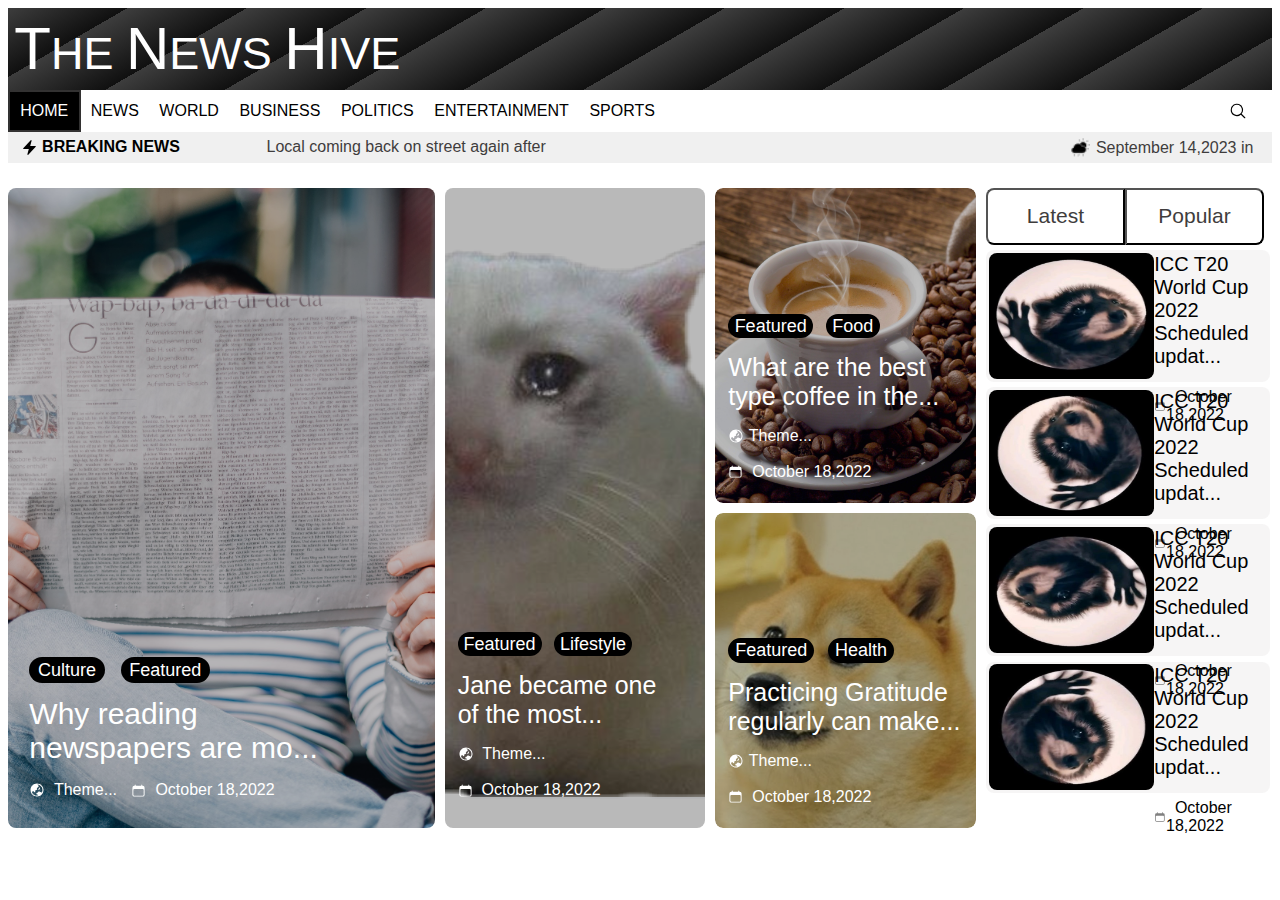
<file: page.html>
<!DOCTYPE html>
<html lang="en">
<head>
    <meta charset="UTF-8">
    <meta name="viewport" content="width=device-width, initial-scale=1.0">
    <title>Document</title>
    <link rel="stylesheet" href="page.css">
</head>
<body>
    <div class="name">
        <span style="font-size: 60px;">T</span>HE <span style="font-size: 60px;">N</span>EWS <span style="font-size: 60px;">H</span>IVE
    </div>
    <div>
        <nav class="navbar">
            <ul class="nav-elements">
                <li style="background-color: black; border: 2px solid rgb(51, 50, 50);"><a href="" style="background-color: black;color: white;">HOME<a></li>
                <li><a href="">NEWS</a></li>
                <li><a href="">WORLD</a></li>
                <li><a href="">BUSINESS</a></li>
                <li><a href="">POLITICS</a></li>
                <li><a href="">ENTERTAINMENT</a></li>
                <li><a href="">SPORTS</a> </li>
                
            </ul>
            <span class="search" style="margin-right: 12px;" ><svg xmlns="http://www.w3.org/2000/svg" height="18px" width="18px" viewBox="0 0 24 24" fill="black" class="w-6 h-6">
                <path fill-rule="evenodd" d="M10.5 3.75a6.75 6.75 0 1 0 0 13.5 6.75 6.75 0 0 0 0-13.5ZM2.25 10.5a8.25 8.25 0 1 1 14.59 5.28l4.69 4.69a.75.75 0 1 1-1.06 1.06l-4.69-4.69A8.25 8.25 0 0 1 2.25 10.5Z" clip-rule="evenodd" />
              </svg></span>
        </nav>
    </div>
    <div class="breaking-news">
       <span style="display: flex; align-items: center; float: inline-start;"><svg xmlns="http://www.w3.org/2000/svg" width="17px" height="17px" viewBox="0 0 24 24" fill="currentColor" class="w-6 h-6">
        <path fill-rule="evenodd" d="M14.615 1.595a.75.75 0 0 1 .359.852L12.982 9.75h7.268a.75.75 0 0 1 .548 1.262l-10.5 11.25a.75.75 0 0 1-1.272-.71l1.992-7.302H3.75a.75.75 0 0 1-.548-1.262l10.5-11.25a.75.75 0 0 1 .913-.143Z" clip-rule="evenodd" />
      </svg> &nbsp; <b>BREAKING NEWS</b></span>
            <span style="margin-left: 7%; color: rgb(63, 61, 61);">Local coming back on street again after</span>
            <span style="color: rgb(63, 61, 61); float: inline-end; display: flex; align-items: center;"><img src="icons8-rain-cloud-16.png" alt="" width="20px" height="20px" ><span style="margin:0px 6px;">September 14,2023 in</span></span>
    
    </div>
    <div class="allnews" style="margin-top: 2%; display: flex; align-items: center; justify-content: space-between;">
        <div class="image-news" style="height:70vh; width:75%;">
             <div class="img1-block" >
                <img src="newspaper2.jpg" alt="" width="100%" height="100%" id="img1" class="imgnews">
                <div  class="img-text" id="img1-text">
                 <p id="img1-type"><span style="background-color:black;  border-radius:15px; margin-right: 4%; padding: 1% 3%; font-size: 18px;">Culture</span>
                    <span style="background-color:black;  border-radius:15px; margin-right: 4%; padding: 1% 3%; font-size: 18px;">Featured</span></p>
                 <div id="img1-topic" style="font-size: 30px; ">Why reading <br>newspapers are mo...</div>
                 <p id="img1-data"  style="display: flex; align-items: center;"><span style="padding-right: 5%; display: flex; align-items: center;"><svg xmlns="http://www.w3.org/2000/svg" height="16px" width="16px" viewBox="0 0 24 24" fill="currentColor" class="w-6 h-6">
                    <path d="M15.75 8.25a.75.75 0 0 1 .75.75c0 1.12-.492 2.126-1.27 2.812a.75.75 0 1 1-.992-1.124A2.243 2.243 0 0 0 15 9a.75.75 0 0 1 .75-.75Z" />
                    <path fill-rule="evenodd" d="M12 2.25c-5.385 0-9.75 4.365-9.75 9.75s4.365 9.75 9.75 9.75 9.75-4.365 9.75-9.75S17.385 2.25 12 2.25ZM4.575 15.6a8.25 8.25 0 0 0 9.348 4.425 1.966 1.966 0 0 0-1.84-1.275.983.983 0 0 1-.97-.822l-.073-.437c-.094-.565.25-1.11.8-1.267l.99-.282c.427-.123.783-.418.982-.816l.036-.073a1.453 1.453 0 0 1 2.328-.377L16.5 15h.628a2.25 2.25 0 0 1 1.983 1.186 8.25 8.25 0 0 0-6.345-12.4c.044.262.18.503.389.676l1.068.89c.442.369.535 1.01.216 1.49l-.51.766a2.25 2.25 0 0 1-1.161.886l-.143.048a1.107 1.107 0 0 0-.57 1.664c.369.555.169 1.307-.427 1.605L9 13.125l.423 1.059a.956.956 0 0 1-1.652.928l-.679-.906a1.125 1.125 0 0 0-1.906.172L4.575 15.6Z" clip-rule="evenodd" />
                  </svg>&nbsp; Theme...</span><span style="display: flex; align-items: center;" ><svg xmlns="http://www.w3.org/2000/svg" width="15px" height:"15px" viewBox="0 0 24 24" fill="white" class="w-6 h-6">
                    <path fill-rule="evenodd" d="M6.75 2.25A.75.75 0 0 1 7.5 3v1.5h9V3A.75.75 0 0 1 18 3v1.5h.75a3 3 0 0 1 3 3v11.25a3 3 0 0 1-3 3H5.25a3 3 0 0 1-3-3V7.5a3 3 0 0 1 3-3H6V3a.75.75 0 0 1 .75-.75Zm13.5 9a1.5 1.5 0 0 0-1.5-1.5H5.25a1.5 1.5 0 0 0-1.5 1.5v7.5a1.5 1.5 0 0 0 1.5 1.5h13.5a1.5 1.5 0 0 0 1.5-1.5v-7.5Z" clip-rule="evenodd" />
                  </svg>&nbsp; October 18,2022</span></p>
                </div>
            </div>


             <div class="img2-block" >
                <img src="img2.png" alt="" width="100%" height="100%" id="img2" class="imgnews">
                <div  class="img-text" id="img2-text" >
                    <p id="img2-type"><span style="background-color:black;  border-radius:15px; margin-right: 4%; padding: 1% 3%; font-size: 18px;">Featured</span>
                       <span style="background-color:black;  border-radius:15px; margin-right: 4%; padding: 1% 3%; font-size: 18px;">Lifestyle</span></p>
                    <div id="img2-topic" style="font-size: 25px; ">Jane became one <br>of the most...</div>
                    <p id="img2-data"><span style="padding-right: 2%; display: flex; align-items: center;"> <svg xmlns="http://www.w3.org/2000/svg" height="16px" width="16px" viewBox="0 0 24 24" fill="currentColor" class="w-6 h-6">
                        <path d="M15.75 8.25a.75.75 0 0 1 .75.75c0 1.12-.492 2.126-1.27 2.812a.75.75 0 1 1-.992-1.124A2.243 2.243 0 0 0 15 9a.75.75 0 0 1 .75-.75Z" />
                        <path fill-rule="evenodd" d="M12 2.25c-5.385 0-9.75 4.365-9.75 9.75s4.365 9.75 9.75 9.75 9.75-4.365 9.75-9.75S17.385 2.25 12 2.25ZM4.575 15.6a8.25 8.25 0 0 0 9.348 4.425 1.966 1.966 0 0 0-1.84-1.275.983.983 0 0 1-.97-.822l-.073-.437c-.094-.565.25-1.11.8-1.267l.99-.282c.427-.123.783-.418.982-.816l.036-.073a1.453 1.453 0 0 1 2.328-.377L16.5 15h.628a2.25 2.25 0 0 1 1.983 1.186 8.25 8.25 0 0 0-6.345-12.4c.044.262.18.503.389.676l1.068.89c.442.369.535 1.01.216 1.49l-.51.766a2.25 2.25 0 0 1-1.161.886l-.143.048a1.107 1.107 0 0 0-.57 1.664c.369.555.169 1.307-.427 1.605L9 13.125l.423 1.059a.956.956 0 0 1-1.652.928l-.679-.906a1.125 1.125 0 0 0-1.906.172L4.575 15.6Z" clip-rule="evenodd" />
                      </svg>&nbsp; Theme...</span>
                      <br>
                      <span style="display: flex; align-items: center;"><svg xmlns="http://www.w3.org/2000/svg" width="15px" height:"15px" viewBox="0 0 24 24" fill="white" class="w-6 h-6">
                       <path fill-rule="evenodd" d="M6.75 2.25A.75.75 0 0 1 7.5 3v1.5h9V3A.75.75 0 0 1 18 3v1.5h.75a3 3 0 0 1 3 3v11.25a3 3 0 0 1-3 3H5.25a3 3 0 0 1-3-3V7.5a3 3 0 0 1 3-3H6V3a.75.75 0 0 1 .75-.75Zm13.5 9a1.5 1.5 0 0 0-1.5-1.5H5.25a1.5 1.5 0 0 0-1.5 1.5v7.5a1.5 1.5 0 0 0 1.5 1.5h13.5a1.5 1.5 0 0 0 1.5-1.5v-7.5Z" clip-rule="evenodd" />
                     </svg>&nbsp; October 18,2022</span></p>
                   </div>
            </div>


             <div class="img3-block">
                <img src="img3.jpg" alt="" width="100%" height="100%" id="img3" class="imgnews">
                <div  class="img-text" id="img3-text" >
                    <p id="img3-type"><span style="background-color:black;  border-radius:15px; margin-right: 4%; padding: 1% 3%; font-size: 18px;">Featured</span>
                       <span style="background-color:black;  border-radius:15px; margin-right: 4%; padding: 1% 3%; font-size: 18px;">Food</span></p>
                    <div id="img3-topic" style="font-size: 25px; ">What are the best <br>type coffee in the...</div>
                    <p id="img3-data"><span style="padding-right: 2%; display: flex; align-items: center;"><svg xmlns="http://www.w3.org/2000/svg" height="16px" width="16px" viewBox="0 0 24 24" fill="currentColor" class="w-6 h-6">
                        <path d="M15.75 8.25a.75.75 0 0 1 .75.75c0 1.12-.492 2.126-1.27 2.812a.75.75 0 1 1-.992-1.124A2.243 2.243 0 0 0 15 9a.75.75 0 0 1 .75-.75Z" />
                        <path fill-rule="evenodd" d="M12 2.25c-5.385 0-9.75 4.365-9.75 9.75s4.365 9.75 9.75 9.75 9.75-4.365 9.75-9.75S17.385 2.25 12 2.25ZM4.575 15.6a8.25 8.25 0 0 0 9.348 4.425 1.966 1.966 0 0 0-1.84-1.275.983.983 0 0 1-.97-.822l-.073-.437c-.094-.565.25-1.11.8-1.267l.99-.282c.427-.123.783-.418.982-.816l.036-.073a1.453 1.453 0 0 1 2.328-.377L16.5 15h.628a2.25 2.25 0 0 1 1.983 1.186 8.25 8.25 0 0 0-6.345-12.4c.044.262.18.503.389.676l1.068.89c.442.369.535 1.01.216 1.49l-.51.766a2.25 2.25 0 0 1-1.161.886l-.143.048a1.107 1.107 0 0 0-.57 1.664c.369.555.169 1.307-.427 1.605L9 13.125l.423 1.059a.956.956 0 0 1-1.652.928l-.679-.906a1.125 1.125 0 0 0-1.906.172L4.575 15.6Z" clip-rule="evenodd" />
                      </svg> &nbsp;Theme...</span>
                      <br>
                      <span style="display: flex; align-items: center;"><svg xmlns="http://www.w3.org/2000/svg" width="15px" height:"15px" viewBox="0 0 24 24" fill="white" class="w-6 h-6">
                       <path fill-rule="evenodd" d="M6.75 2.25A.75.75 0 0 1 7.5 3v1.5h9V3A.75.75 0 0 1 18 3v1.5h.75a3 3 0 0 1 3 3v11.25a3 3 0 0 1-3 3H5.25a3 3 0 0 1-3-3V7.5a3 3 0 0 1 3-3H6V3a.75.75 0 0 1 .75-.75Zm13.5 9a1.5 1.5 0 0 0-1.5-1.5H5.25a1.5 1.5 0 0 0-1.5 1.5v7.5a1.5 1.5 0 0 0 1.5 1.5h13.5a1.5 1.5 0 0 0 1.5-1.5v-7.5Z" clip-rule="evenodd" />
                     </svg>&nbsp; October 18,2022</span></p>
                   </div>
            </div>


             <div class="img4-block" >
                <img src="img4.jpg" alt="" width="100%" height="100%" id="img4" class="imgnews">
                <div  class="img-text" id="img4-text" >
                    <p id="img4-type"><span style="background-color:black;  border-radius:15px; margin-right: 4%; padding: 1% 3%; font-size: 18px;">Featured</span>
                       <span style="background-color:black;  border-radius:15px; margin-right: 4%; padding: 1% 3%; font-size: 18px;">Health</span></p>
                    <div id="img4-topic" style="font-size: 25px; ">Practicing Gratitude<br>regularly can make...</div>
                    <p id="img4-data"><span style="padding-right: 2%; display: flex; align-items: center;"><svg xmlns="http://www.w3.org/2000/svg" height="16px" width="16px" viewBox="0 0 24 24" fill="currentColor" class="w-6 h-6">
                        <path d="M15.75 8.25a.75.75 0 0 1 .75.75c0 1.12-.492 2.126-1.27 2.812a.75.75 0 1 1-.992-1.124A2.243 2.243 0 0 0 15 9a.75.75 0 0 1 .75-.75Z" />
                        <path fill-rule="evenodd" d="M12 2.25c-5.385 0-9.75 4.365-9.75 9.75s4.365 9.75 9.75 9.75 9.75-4.365 9.75-9.75S17.385 2.25 12 2.25ZM4.575 15.6a8.25 8.25 0 0 0 9.348 4.425 1.966 1.966 0 0 0-1.84-1.275.983.983 0 0 1-.97-.822l-.073-.437c-.094-.565.25-1.11.8-1.267l.99-.282c.427-.123.783-.418.982-.816l.036-.073a1.453 1.453 0 0 1 2.328-.377L16.5 15h.628a2.25 2.25 0 0 1 1.983 1.186 8.25 8.25 0 0 0-6.345-12.4c.044.262.18.503.389.676l1.068.89c.442.369.535 1.01.216 1.49l-.51.766a2.25 2.25 0 0 1-1.161.886l-.143.048a1.107 1.107 0 0 0-.57 1.664c.369.555.169 1.307-.427 1.605L9 13.125l.423 1.059a.956.956 0 0 1-1.652.928l-.679-.906a1.125 1.125 0 0 0-1.906.172L4.575 15.6Z" clip-rule="evenodd" />
                      </svg> &nbsp;Theme...</span>
                      <br>
                      <span style="display: flex; align-items: center;"><svg xmlns="http://www.w3.org/2000/svg" width="15px" height:"15px" viewBox="0 0 24 24" fill="white" class="w-6 h-6">
                       <path fill-rule="evenodd" d="M6.75 2.25A.75.75 0 0 1 7.5 3v1.5h9V3A.75.75 0 0 1 18 3v1.5h.75a3 3 0 0 1 3 3v11.25a3 3 0 0 1-3 3H5.25a3 3 0 0 1-3-3V7.5a3 3 0 0 1 3-3H6V3a.75.75 0 0 1 .75-.75Zm13.5 9a1.5 1.5 0 0 0-1.5-1.5H5.25a1.5 1.5 0 0 0-1.5 1.5v7.5a1.5 1.5 0 0 0 1.5 1.5h13.5a1.5 1.5 0 0 0 1.5-1.5v-7.5Z" clip-rule="evenodd" />
                     </svg>&nbsp; October 18,2022</span></p>
                   </div>
            </div>
        </div>



        <div class="tablenews">
            <div class="newsbutton">
                <div style="display:inline-block; width: 50%; height: 100%; border-radius:8px 0px 0px 8px ;"><button class="newsbtn1">Latest</button></div>
                <div style="display:inline-block; width: 50%; height: 100%; border-radius:0px 8px 8px 0px"><button class="newsbtn2">Popular</button></div>
            </div>

            <div class="latestnews" id="ln1">
                <div class="lnimg"><img src="table-img1.jpg" alt="" width="100%" height="100%" style="border-radius: inherit;"></div>
                <div class="lntext"><p style="font-size: 20px;  margin-top:0px;">ICC T20 World Cup <br> 2022 Scheduled updat...</p>
                    <p style="margin-bottom: 0px; display: flex; align-items: center;"><svg xmlns="http://www.w3.org/2000/svg" width="15px" height:"15px" viewBox="0 0 24 24" fill="gray" class="w-6 h-6">
                        <path fill-rule="evenodd" d="M6.75 2.25A.75.75 0 0 1 7.5 3v1.5h9V3A.75.75 0 0 1 18 3v1.5h.75a3 3 0 0 1 3 3v11.25a3 3 0 0 1-3 3H5.25a3 3 0 0 1-3-3V7.5a3 3 0 0 1 3-3H6V3a.75.75 0 0 1 .75-.75Zm13.5 9a1.5 1.5 0 0 0-1.5-1.5H5.25a1.5 1.5 0 0 0-1.5 1.5v7.5a1.5 1.5 0 0 0 1.5 1.5h13.5a1.5 1.5 0 0 0 1.5-1.5v-7.5Z" clip-rule="evenodd" />
                      </svg>&nbsp; October 18,2022</span></p>
                </div>
            </div>

            <div class="latestnews" id="ln2">
                <div class="lnimg"><img src="table-img2.jpg" alt="" width="100%" height="100%" style="border-radius: inherit;"></div>
                <div class="lntext"><p style="font-size: 20px;  margin-top:0px;">ICC T20 World Cup <br> 2022 Scheduled updat...</p>
                    <p style="margin-bottom: 0px;  display: flex; align-items: center;"><svg xmlns="http://www.w3.org/2000/svg" width="15px" height:"15px" viewBox="0 0 24 24" fill="gray" class="w-6 h-6">
                        <path fill-rule="evenodd" d="M6.75 2.25A.75.75 0 0 1 7.5 3v1.5h9V3A.75.75 0 0 1 18 3v1.5h.75a3 3 0 0 1 3 3v11.25a3 3 0 0 1-3 3H5.25a3 3 0 0 1-3-3V7.5a3 3 0 0 1 3-3H6V3a.75.75 0 0 1 .75-.75Zm13.5 9a1.5 1.5 0 0 0-1.5-1.5H5.25a1.5 1.5 0 0 0-1.5 1.5v7.5a1.5 1.5 0 0 0 1.5 1.5h13.5a1.5 1.5 0 0 0 1.5-1.5v-7.5Z" clip-rule="evenodd" />
                      </svg>&nbsp; October 18,2022</span></p>
                </div>
            </div>

            <div class="latestnews" id="ln3">
                <div class="lnimg"><img src="table-img3.jpg" alt="" width="100%" height="100%" style="border-radius: inherit;"></div>
                <div class="lntext"><p style="font-size: 20px; margin-top:0px;">ICC T20 World Cup <br> 2022 Scheduled updat...</p>
                    <p style="margin-bottom: 0px;  display: flex; align-items: center;"><svg xmlns="http://www.w3.org/2000/svg" width="15px" height:"15px" viewBox="0 0 24 24" fill="gray" class="w-6 h-6">
                        <path fill-rule="evenodd" d="M6.75 2.25A.75.75 0 0 1 7.5 3v1.5h9V3A.75.75 0 0 1 18 3v1.5h.75a3 3 0 0 1 3 3v11.25a3 3 0 0 1-3 3H5.25a3 3 0 0 1-3-3V7.5a3 3 0 0 1 3-3H6V3a.75.75 0 0 1 .75-.75Zm13.5 9a1.5 1.5 0 0 0-1.5-1.5H5.25a1.5 1.5 0 0 0-1.5 1.5v7.5a1.5 1.5 0 0 0 1.5 1.5h13.5a1.5 1.5 0 0 0 1.5-1.5v-7.5Z" clip-rule="evenodd" />
                      </svg>&nbsp; October 18,2022</span></p>
                </div>
            </div>

            <div class="latestnews" id="ln4">
                <div class="lnimg"><img src="table-img4.jpg" alt="" width="100%" height="100%" style="border-radius: inherit;"></div>
                <div class="lntext"><p style="font-size: 20px;  margin-top:0px;">ICC T20 World Cup <br> 2022 Scheduled updat...</p>
                    <p style="margin-bottom: 0px;  display: flex; align-items: center;"><svg xmlns="http://www.w3.org/2000/svg" width="15px" height:"15px" viewBox="0 0 24 24" fill="gray" class="w-6 h-6">
                        <path fill-rule="evenodd" d="M6.75 2.25A.75.75 0 0 1 7.5 3v1.5h9V3A.75.75 0 0 1 18 3v1.5h.75a3 3 0 0 1 3 3v11.25a3 3 0 0 1-3 3H5.25a3 3 0 0 1-3-3V7.5a3 3 0 0 1 3-3H6V3a.75.75 0 0 1 .75-.75Zm13.5 9a1.5 1.5 0 0 0-1.5-1.5H5.25a1.5 1.5 0 0 0-1.5 1.5v7.5a1.5 1.5 0 0 0 1.5 1.5h13.5a1.5 1.5 0 0 0 1.5-1.5v-7.5Z" clip-rule="evenodd" />
                      </svg>&nbsp; October 18,2022</span></p>
                </div>
            </div>

        </div>
    </div>
</body>
</html>
</file>
<file: page.css>
*{
    font-family:'Gill Sans', 'Gill Sans MT', Calibri, 'Trebuchet MS', sans-serif;
}
#body{
    margin-right: 0px;
    margin-top: 0px;
    position: relative;
}
.name{
    font-size: 45px;
    padding: 0.5% 0.5%;
    color: white;
    background-image:repeating-linear-gradient(150deg,#3d3d3d,#101010 8.5%);
    /* background-repeat: repeat-x; */
}
.navbar{
    display: flex;
    justify-content: space-between;
    align-items: center;
}
ul.nav-elements{
    padding:0;
     margin: 0;
}
.nav-elements{
    display: flex;
    align-items: center;
    justify-content: start;
    list-style: none;
    padding-left:1%;
}
.selected{
    background-color: black;
    color: white;
    border: 2px solid rgb(51, 50, 50);
}
 nav ul li{
    text-align: center;
    display:inline-block;
    /* height:5vh; */
    width: auto;
    /* margin:0% 2%;*/
    padding:2% 2%; 
}
a{
    text-decoration: none;
    color: inherit;
    background-color: inherit;
}
li:hover{
    background-color: gray;
    cursor: pointer;
}
#down:hover{
    background-color: rgb(52, 54, 52);
}
.dropup{
    display: none;
}
.dropdown-menu{
    position:absolute ;
    z-index: 1;
    top:100%;
    left:0;
    width: 100%;
    background-color: white;
    color: black;
    border: 2px solid black;
    padding: 0;
    margin: 0;
} 
.menu-ul{
    display: flex;  flex-direction: column;
    align-items: center;
     padding: 1% 2%;
     margin: 1% 2%;
     height:100%;
}
.menu-ul li{
    width: 100%;
    margin: 1% 2%;
}

.search{
    display: flex;
    cursor: pointer;
    align-items: center;
    height: 35px;
    border-radius: 5px;
    padding: 0% 1%;
}
.search input{
    width: 0px;
    outline: none;
    border: none;
    transition: 1s;
    background: transparent;
    height: 90%;
    border-radius: 5px;
    padding-left: 3px;
}
.search:hover{
    background-color: rgba( 179, 179, 182, 0.2) ;
}
.search:hover input{
    width: 200px;
}

.breaking-news{
    background-color: rgba( 179, 179, 182, 0.2);
    padding: 0.5% 1%;
}
.image-news{
    display: grid;
    grid-template-columns: 45% 27.5% 27.5%;
    grid-template-rows: 50% 50%;
    grid-gap:10px;
}
.img1-block{
    position: relative;
    border-radius: 8px;
    grid-row-start: 1;
    grid-row-end: 3;
    grid-column-start: 1;
    grid-column-end:2;
}
.img2-block{
    position: relative;
    border-radius: 8px;
    grid-row-start: 1;
    grid-row-end: 3;
    grid-column-start: 2;
    grid-column-end:3;
}
.img3-block{
    position: relative;
    overflow: hidden;
    border-radius: 8px;
    grid-row-start: 1;
    grid-row-end: 2;
    grid-column-start: 3;
    grid-column-end:4;
}
.img4-block{
    position: relative;
    border-radius: 8px;
    overflow: hidden;
    grid-row-start: 2;
    grid-row-end: 3;
    grid-column-start: 3;
    grid-column-end:4;
}
.imgnews{
    object-fit: cover;
     filter: brightness(75%);
     border-radius: inherit;
}
.img3-block:hover img, .img1-block:hover img, .img2-block:hover img, .img4-block:hover img{

    filter: brightness(50%);
}
.img-text{
    color: white;
    position: absolute;
    bottom:2%;
    left:5%;
}


.tablenews
{
    height: 70vh;
    width:22%;
    padding-right:8px;
}
.newsbutton{
    display: flex;
    align-items: center;
    height: 9%;
    width: 100%;
}
.newsbtn1{
    background-color: white;
    color:rgb(63, 61, 61) ;
    font-size: 21px;
    height: 100%;
    width: 100%;
    border-radius: inherit;
}
.newsbtn2{
    background-color: white;
    font-size: 21px;
    color:rgb(63, 61, 61) ;
    height:100%;
    width: 100%;
    border-radius: inherit;
}
.selected2{
    background-color: black;
    color: white;
}
.newsbtn1:hover,.newsbtn2:hover{
    background-color:rgba( 179, 179, 182, 0.2);
    color: rgb(63, 61, 61);
}

.latestnews{
    width: 100%;
    height: 20%;
    display: flex;
    align-items: center;
    justify-content: space-evenly;
    border-radius: 8px;
    background-color: rgba(209, 206, 206,0.2);
    margin: 2% 0%;
    padding: 1%;
}
.lnimg-block
{
    height: 95%;
    border-radius: inherit;
    width: 28%;
}
.lntext{
    width:68%;
    height: 100%;
    position: relative;
}
.latestnews:hover{
    background-color: rgb(186, 185, 185);
}
#newsstack{
    height: 91%;
    overflow-y: auto;
    overflow-x: hidden;
}
.lnimg{
    width:100%; height:100%; border-radius: inherit;
    object-fit: cover;
}
.p1{
    font-size: 20px;  margin-top:0px;
    max-height: 60%;
    overflow: hidden;
}
.p2{
    margin-bottom: 0px; display: flex; align-items: center;
    margin-top: auto;
    position: absolute;
    bottom:5px !important;
    max-height: 30%;
}
 
::-webkit-scrollbar{
    width: 15px;
}
::-webkit-scrollbar-track{
    background: gray;
    border-radius: 8px;
}
::-webkit-scrollbar-thumb{
    background: radial-gradient(white,black 70%);
    height: 100px;
    border-radius: 8px;
} 


#popup{
    position: absolute;
    width:50%;
    height: 50%;
    bottom:10%;
    left:25%;
    z-index: 2;
    border: 2px solid black;
    overflow: auto;
    background-color: white;
    display:flex;
    flex-direction: column;
  }
  .expand{
    height: 100%;
    padding: 2px 0%;
    border-left: 2px solid black;
    border-right: 2px solid black;
  }
  .exit{
    height: 100%;
    background-color: red;
    padding: 2px 0%;
    border-bottom: 1px solid black;
  }
  #l1{
    display: flex;
    align-items: center;
    justify-content: flex-end;
    background-color: gray;
    border-bottom: 3px solid black;
    margin-top: 0px;
  }
  .pop-content{
    height: 90%;
    width: 96%;
    margin: 0% 2% 2% 2%;
  }
  .popimg{
    width: 50%;
    height: 98%;
    margin-bottom: 2%;
    border: 2px solid black;
  }
  #body{
    position: relative;
  }
  .content-box{
    width: 100%;
    height: 98%;
    display: flex;
    justify-content: space-between;
    
  }
  .content{
    width: 48%;
    height: 100%;
  }
  .content p{
    margin-top: 1px;
    margin-bottom: 1px;
  }
  #headline{
    font-weight: 800;
    font-size: 20px;
  }


  .expanded{
    height: 80vh !important;
    width:80vw !important;
    bottom: 1% !important;
    left:10vw !important;
  }
</file>
